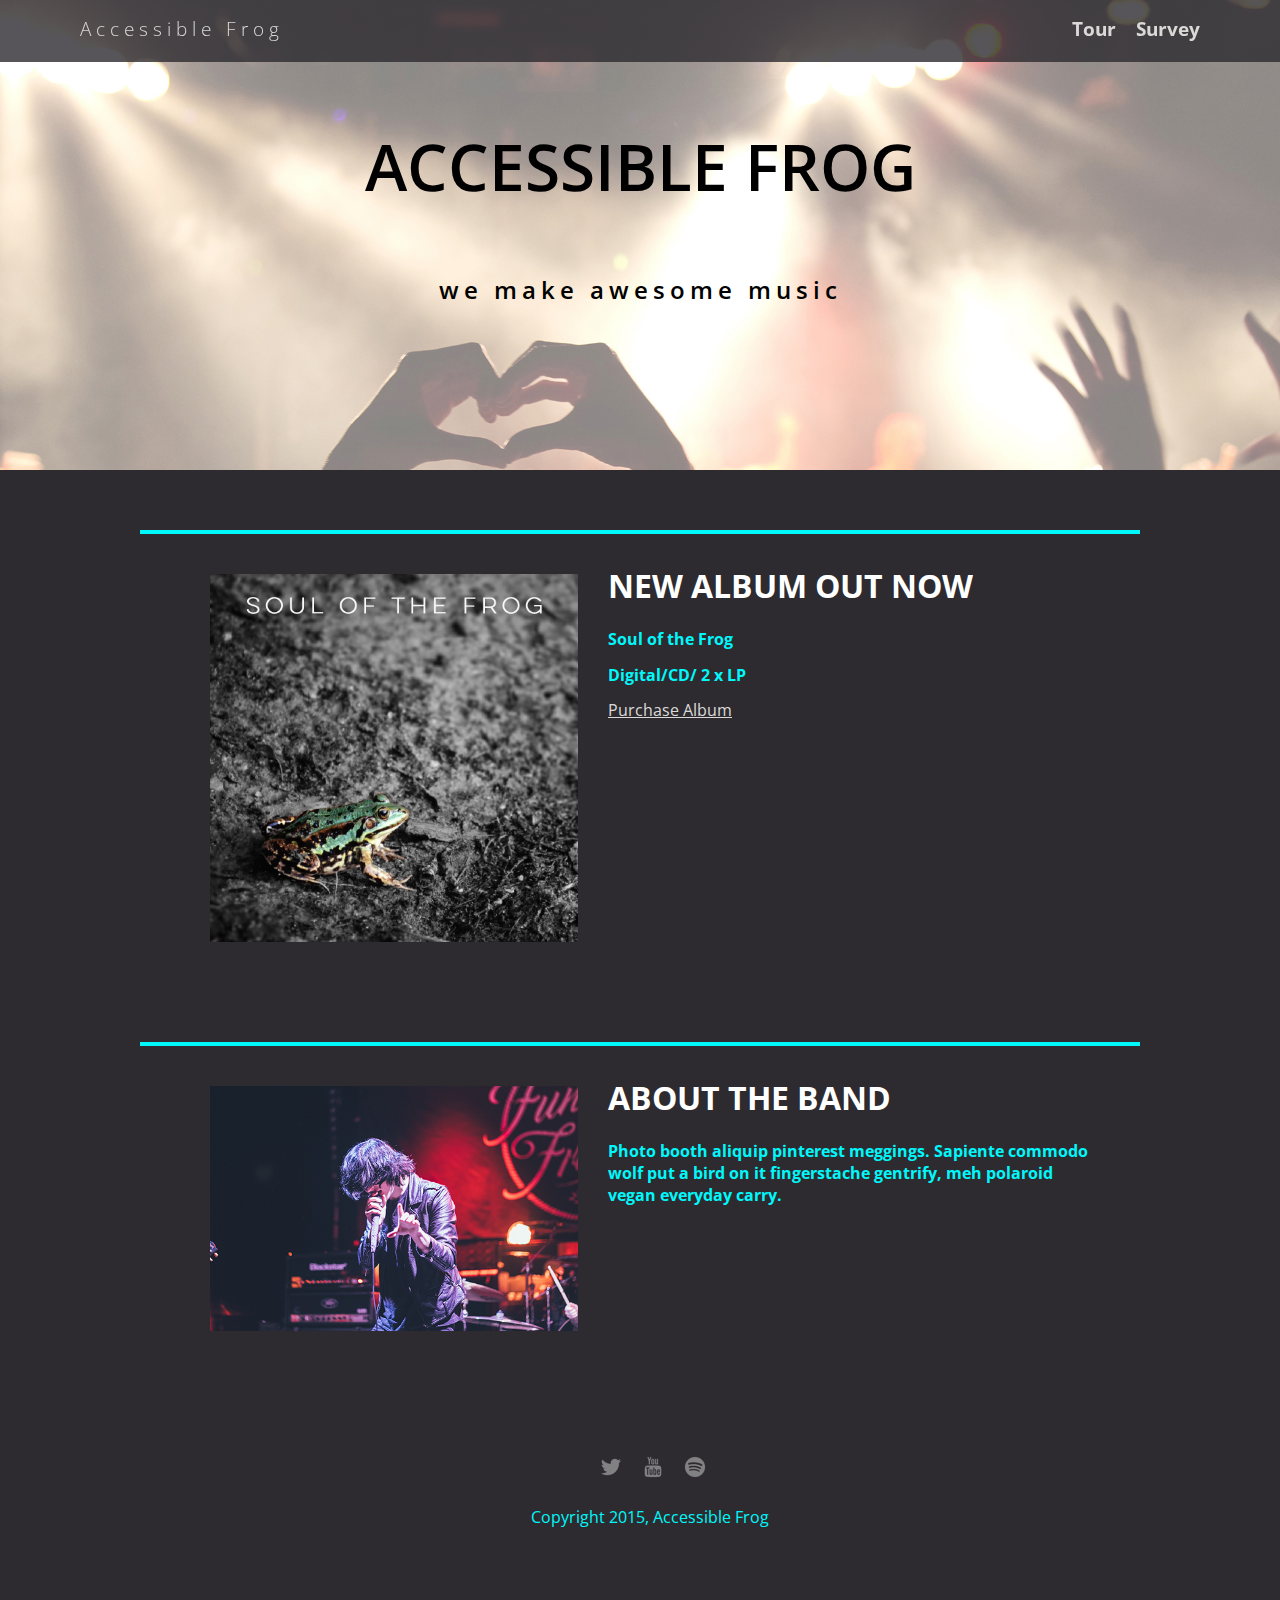
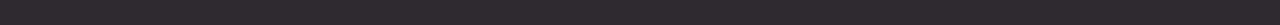
<file: index.html>
<!doctype html>
<html lang="en">
  <head>
      <meta charset="utf-8">
      <meta name="viewport" content="width=device-width, initial-scale=1, maximum-scale=1, user-scalable=0"/>
      <title>Accessible Frog</title>
      <link href='https://fonts.googleapis.com/css?family=Open+Sans:400,300,600' rel='stylesheet' type='text/css'>  
    <link href="css/normalize.css" rel="stylesheet" type="text/css" />
     <link href="css/styles.css" rel="stylesheet" type="text/css" />
  </head>

  <body>
    <div class="main-nav" role="navigation">
      <ul class="nav">
        <li class="name"><a href="#">Accessible Frog</a></li>
        <li><a href="tour.html">Tour</a></li>
        <li><a href="survey.html">Survey</a></li>
      </ul>
    </div>

    <header role="banner">
   <h1 class="tagline">ACCESSIBLE FROG</h1>
      <span class="tag">we make awesome music</span>
    </header>

    <main role="main">
      <div class="card">
        <div class="flex">
          <img class="photo" src= "img/soul_of_the_frog.jpg" alt="Album cover Soul of the Frog">
          <div class="information">
            <h1 class="heading">New album out now</h1>
            <h2>Soul of the Frog</h2>
            <h2>Digital/CD/ 2 x LP</h2>
            <a href="#" class="buy">Purchase Album</a>
          </div>
        </div>
      </div>

      <div class="card">
        <div class="flex">
          <img class="photo" src= "img/lead_singer.jpg" alt=" band member preforming live">
          <div class="information">
            <h1 class="heading">About the band</h1>
            <h2>Photo booth aliquip pinterest meggings. Sapiente commodo wolf put a bird on it fingerstache gentrify, meh polaroid vegan everyday carry.</h2>
          </div>
        </div>
      </div>
    </main>

    <footer role="contentinfo">
      <ul>
        <li><a href="#" class="social twitter"><img src= "img/twitter-32.png" width="32" height="32" alt="twitter icon"></a></li>
        <li><a href="#" class="social youtube"><img src= "img/youtube-32.png" width="32" height="32" alt="youtube icon"></a></li>
        <li><a href="#" class="social spotify"><img src= "img/spotify-32.png" width="32" height="32" alt="social icon"></a></li>
      </ul>
      <p class="copyright">Copyright 2015, Accessible Frog</p>
    </footer>

  </body>
</html>
</file>
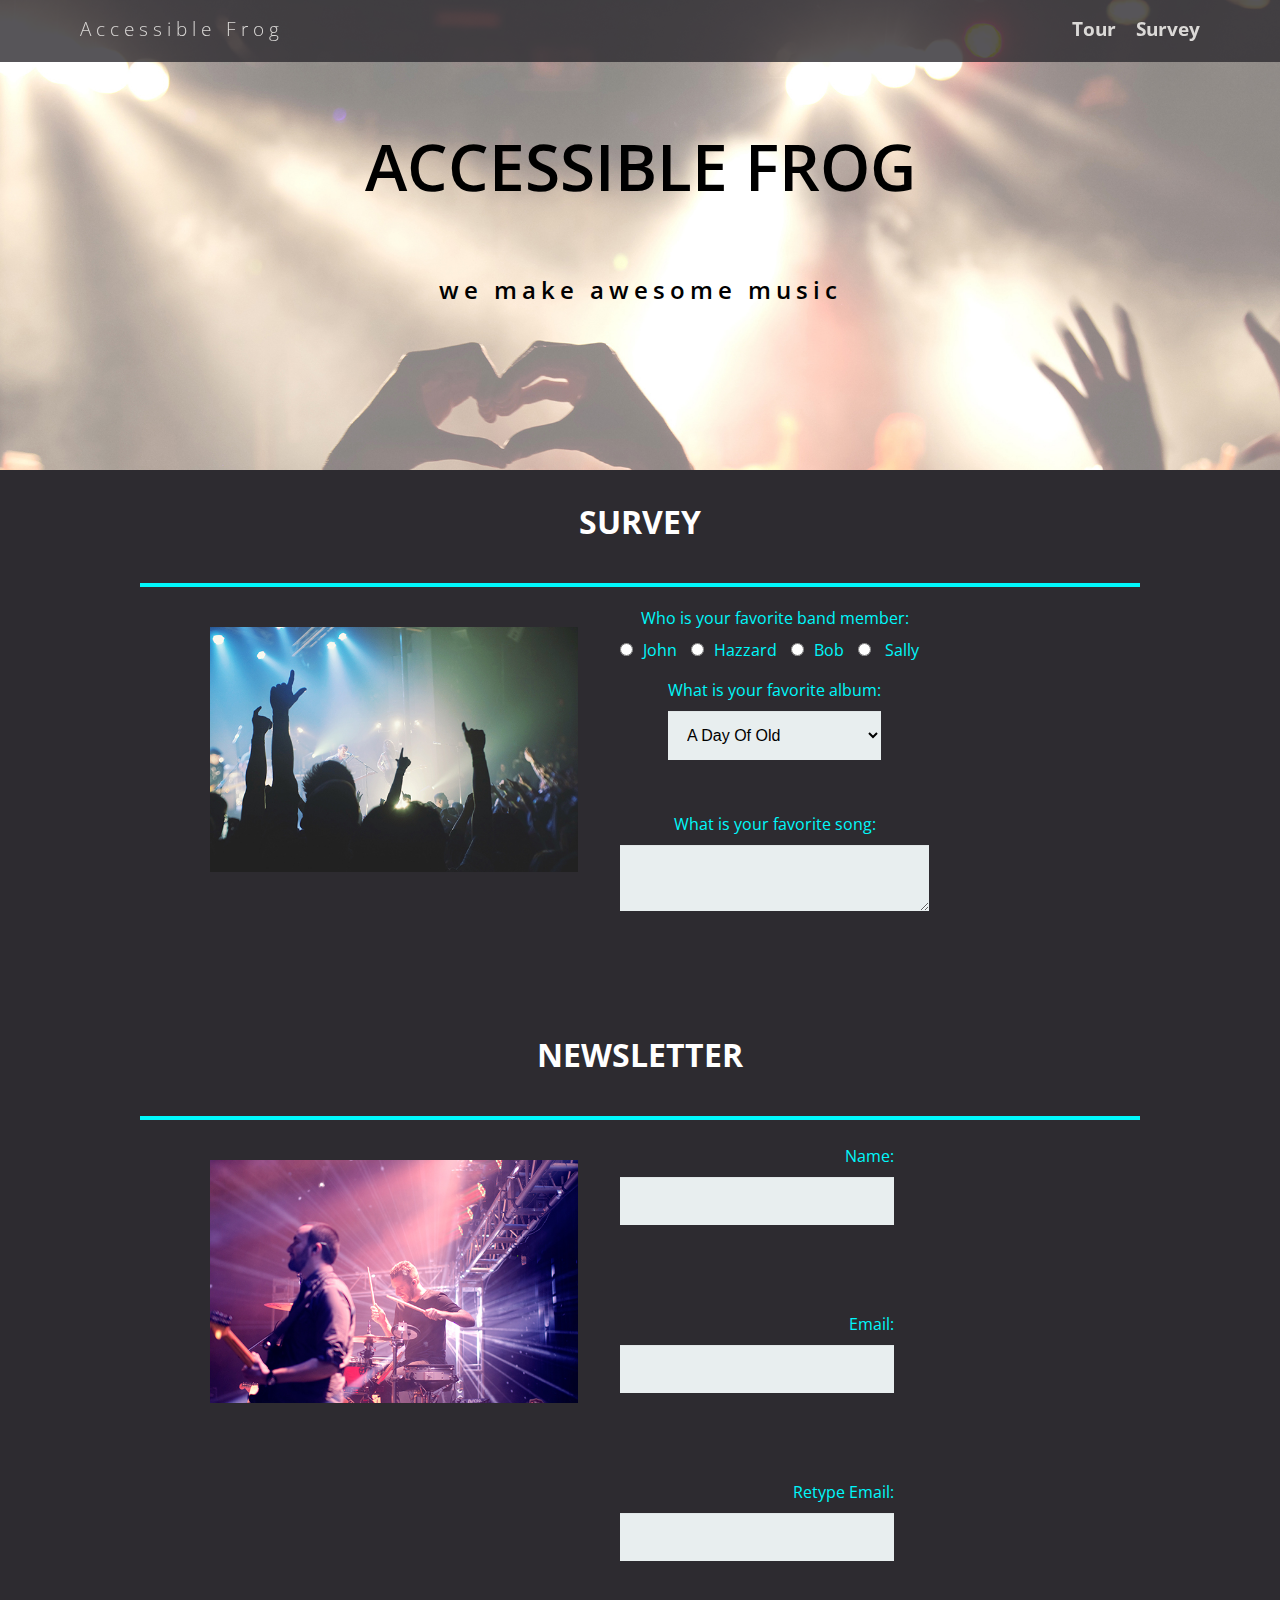
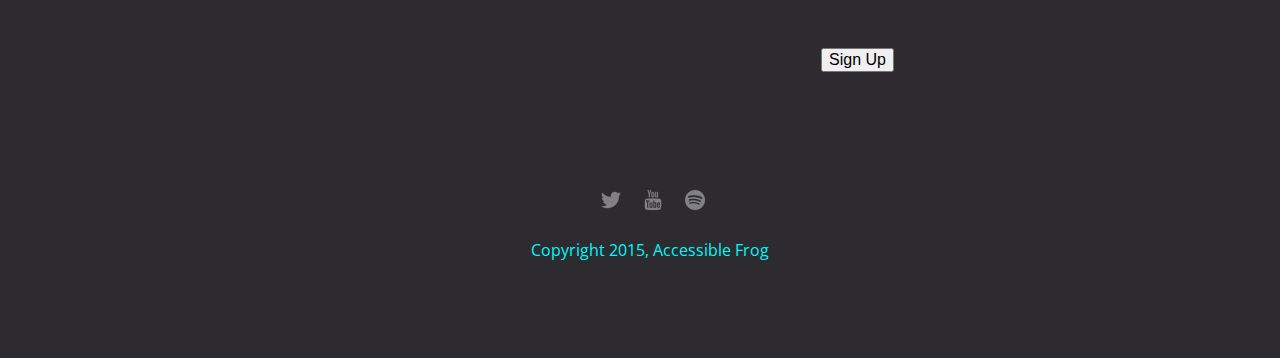
<file: survey.html>
<!doctype html>
<html lang="en">
  <head>
    <meta charset="utf-8"> 
    <meta name="viewport" content="width=device-width, initial-scale=1, maximum-scale=1, user-scalable=0"/>
     <title>Accessible Frog</title>
    <link href='https://fonts.googleapis.com/css?family=Open+Sans:400,300,600' rel='stylesheet' type='text/css'>
    <link href="css/normalize.css" rel="stylesheet" type="text/css" />
    <link href="css/styles.css" rel="stylesheet" type="text/css" />
    <link href="css/survey.css" rel="stylesheet" type="text/css" />
  </head>

  <body>
    <div class="main-nav" role="navigation">
      <ul class="nav">
        <li class="name"><a href="index.html">Accessible Frog</a></li>
        <li><a href="tour.html">Tour</a></li>
        <li><a href="#">Survey</a></li>
      </ul>
    </div>

    <header role="banner">
       <h1 class="tagline">ACCESSIBLE FROG</h1>
      <span class="tag">we make awesome music</span>
    </header>

    <main role="main">
      <h1 class= "heading">Survey</h1>
      <div class="card">
        <div class="flex">
          <img class="photo" src= "img/concert01.jpg" alt="band concert">
          <div class="container">
            <fieldset class= "survey">
              <legend>
                <label class="fav-b">Who is your favorite band member:</label>
              
              <input type="radio" id="john" name="res" value="John"><label class="band" for="john">John</label>
              <input type="radio" id="hazzard" name="res" value="Hazzard"><label class="band" for="hazzard">Hazzard</label>
              <input type="radio" id="bob" name="res" value="Bob"><label class="band" for="bob">Bob</label> 
              <input type="radio" id="sally" name="res" value="Sally"><label class="band" for="sally"> Sally</label>
             </legend>
              </fieldset>
            
              <fieldset class= "survey">
              <legend>
                <label for="albums">What is your favorite album:</label>
              <select id="albums" name="select">
                 <option value="1">A Day Of Old</option>
                 <option value="2">Diamond Fireworks</option>
                 <option value="3">Enjoy Your Desire</option>
                 <option value="4">Finding My Shadow</option>
                 <option value="5">Heroic Forever</option>
                 <option value="6">Midnight Fires</option>
                 <option value="7">Music Of My Life</option>
                 <option value="8">Party For An Angel</option>
                 <option value="9">Song For Yesterday</option>
                 <option value="10">Street Of The Rider</option>
                  <option value="11">This Is For You</option>
              </select>
                </legend>
                </fieldset>
            
              <fieldset class= "survey">
              <label for="favsong">What is your favorite song:</label>
              <textarea  name="fav_song" id="favsong"></textarea>
            </fieldset>
          </div>
        </div>
      </div>
      <h1 class= "heading">Newsletter</h1>
      <div class="card">
        <div class="flex">
          <img class="photo" src= "img/the_band.jpg" alt="Band onstage">
            <div class="container">
              <fieldset class="newsletter">
                  <label for="name">Name:</label>
                  <input type ="text" id="name" name="user_name" aria-describedby="name-hint">
                  <p id="name-hint">Please type your first and last name.</p>
                
                  <label for="mail">Email:</label>
                  <input type ="email" id="mail" name="user_email" aria-describedby="mail-hint">
                  <p id="mail-hint">Please type your email address.</p>
                
                  <label for="confirm-mail">Retype Email:</label>
                  <input type ="email" id="confirm-mail" name="user_email" aria-describedby="email-hint">
                <p id="email-hint">Please retype your email</p>
                
                  <button type="submit" value="Submit">Sign Up</button>
              </fieldset>
            </div>
        </div>
      </div>
    </main>

    <footer role="contentinfo" >
      <ul>
        <li><a href="#" class="social twitter"><img src= "img/twitter-32.png" width="32" height="32" alt="twitter icon"></a></li>
        <li><a href="#" class="social youtube"><img src= "img/youtube-32.png" width="32" height="32" alt="youtube icon"></a></li>
        <li><a href="#" class="social spotify"><img src= "img/spotify-32.png" width="32" height="32" alt="social icon"></a></li>
      </ul>
      <p class="copyright">Copyright 2015, Accessible Frog</p>
    </footer>
  </body>
</html>
</file>
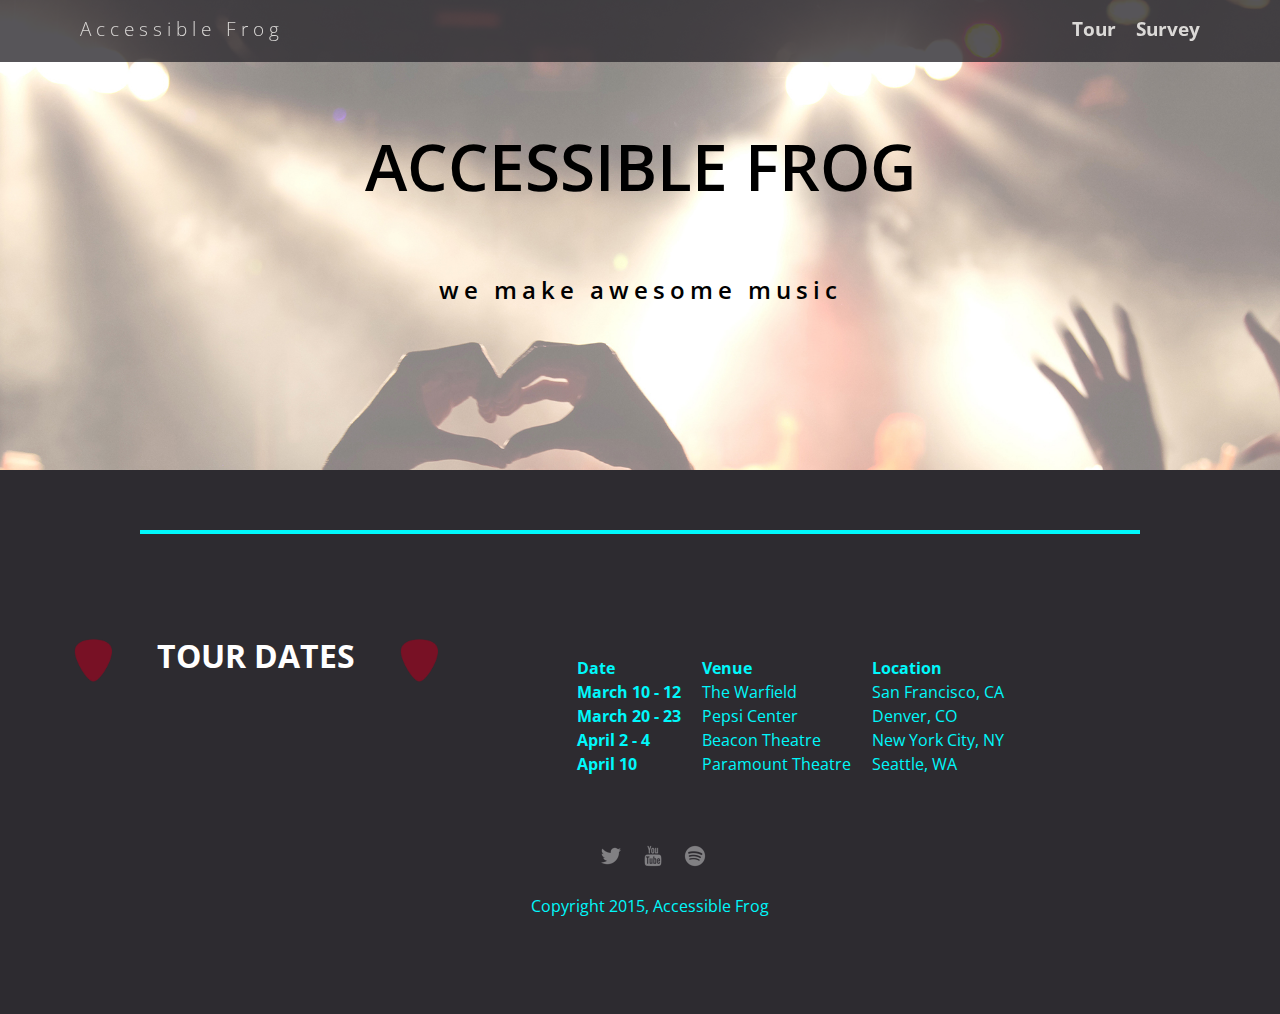
<file: tour.html>
<!doctype html>
<html lang="en">
  <head>
      <meta charset="utf-8">
      <meta name="viewport" content="width=device-width, initial-scale=1, maximum-scale=1, user-scalable=0"/>
    <title>Accessible Frog</title>
      <link href='https://fonts.googleapis.com/css?family=Open+Sans:400,300,600' rel='stylesheet' type='text/css'>
     <link href="css/normalize.css" rel="stylesheet" type="text/css" />
      <link href="css/styles.css" rel="stylesheet" type="text/css" />
      <link href="css/tour.css" rel="stylesheet" type="text/css" />
  </head>

  <body>
    <div class="main-nav" role="navigation">
      <ul class="nav">
        <li class="name"><a href="index.html">Accessible Frog</a></li>
        <li><a href="#">Tour</a></li>
        <li><a href="survey.html">Survey</a></li>
      </ul>
    </div>

    <header role="banner">
      <h1 class="tagline">ACCESSIBLE FROG</h1>
      <span class="tag">we make awesome music</span>
    </header>

    <main role="main">
      <div class="card"></div>
        <div class="tour">
        <!-- The following images are decorative for this project. -->
        <!-- Please see the project instructions for information on how to handle these. -->
          <img class="pick" src= "img/guitar_pick.png" alt="">
          <h1 class= "heading">Tour Dates</h1>
          <img class="pick"  src= "img/guitar_pick.png" alt="">
          </div>
        <div class="tour-dates">
          <table>
            <caption>Table showing the tour dates, venue, and location</caption>
            <thead>
                 <tr>
                   <th scope="col">Date</th> 
                   <th scope="col">Venue</th>
                   <th scope="col">Location</th>
                </tr>
              </thead>
            <tbody>
                <tr>
                  <th scope="row">  March 10 - 12 </th>      
                 <td> The Warfield </td>             
                 <td> San Francisco, CA</td>
                </tr>
                <tr>
                    <th scope="row">March 20 - 23</th>  
                  <td>Pepsi Center</td>             
                  <td>Denver, CO</td>
                </tr>
                <tr>
                 <th scope="row">April 2 - 4</th> 
                 <td> Beacon Theatre</td>            
                 <td> New York City, NY</td>
                </tr>
                <tr>
                  <th scope="row"> April 10 </th> 
                  <td>Paramount Theatre </td>
                  <td>Seattle, WA</td>
                </tr>
             </tbody>     
         </table>
        
      </div>
    </main>
    
    <footer role="contentinfo">
      <ul>
        <li><a href="#" class="social twitter"><img src= "img/twitter-32.png" width="32" height="32" alt="twitter icon"></a></li>
        <li><a href="#" class="social youtube"><img src= "img/youtube-32.png" width="32" height="32" alt="youtube icon"></a></li>
        <li><a href="#" class="social spotify"><img src= "img/spotify-32.png" width="32" height="32" alt="social icon"></a></li>
      </ul>
      <p class="copyright">Copyright 2015, Accessible Frog</p>
    </footer>
  </body>
</html>
</file>
<file: css/styles.css>
/* Global Layout Set-up */
* {
  box-sizing: border-box;
}

body {
  margin: 0;
  padding: 0;
  text-align: center;
  font-family: 'Open Sans', sans-serif;
  color: #00f8fb;
  background: #2d2b30;
}

/* Link Styles */

a {
  text-decoration: none;
  color:#DBD9D7;
}

a:hover {
  color: #fff;
}

/* Section Styles */

.main-nav {
  width: 100%;
  background: rgba(45, 43, 48, 0.8);
  min-height: 30px;
  padding: 10px;
  position: fixed;
  text-align: center;
}
.nav {
  display: flex;
  justify-content: space-around;
  font-weight: bold;
  font-size: 1.2em;
  list-style-type: none;
  margin: 0 auto;
  padding: 10px;
  
}
  .nav .name {
    display: block;
    margin-right: auto;
    color: white;
    letter-spacing: 5px;
  }

  .nav li {
    padding: 5px 10px 10px 10px;
  }
  
  .nav a {
    transition: all .5s;
  }
  
  .nav a:hover {
    color: white;
  }

.name{
  font-weight: 300;
}

header {
  background: url('../img/concert02_no_text.jpg') no-repeat top center ;
  background-size: cover;
  overflow: hidden;
  padding-top: 60px;
  height: 350px;
}

.tag {
  font-size: 1.5em;
  text-align: center;
  color: #000;
  padding: 10px;
  letter-spacing: 5px;
  font-weight: 600;
}
.tagline {
  font-size: 4em;
  text-align: center;
  font-weight: 600;
  padding: 20px;
  text-transform: uppercase;
  color: #000;
  font-weight: 600;
}

.card {
  margin: 30px;
  padding: 10px 40px 40px;
  text-align: left;
  border-top: 4px solid #00f8fb;
  clear: both;
}
.card:hover {
  border-color: #fff;
}


.photo {
  display: block;
  width: 100%;
  height: 0%;
  margin: 0 auto;

}

.heading{
  font-size: 2em;
  text-transform: uppercase;
  color: white;
  margin-top: 10px;
}
h2 {
  font-size: 1em;
}

.buy {
  text-decoration: underline;
  
}

/* Footer styles */

footer {
  display: block;
  width: 100%;
  min-height: 30px;
  padding: 20px 0 40px 20px;
}

footer .copyright {
  top: -8px;
  font-size: .75em;
}

footer ul {  
  margin: 0;
  padding: 0;
}

footer ul li {
  list-style-type: none;
  display: inline-block;
}

.social {
  margin-left: 5px;
  width: 30px;
  height: 30px;
  background-size: 30px 30px;
  opacity: .4;
  transition: all .5s;
}
a.social:hover {
	opacity: 1;
}
.clearfix {
	clear: both;
}

/* Styles for larger screens */
@media screen and (min-width: 840px) {

  .flex {
    display: -ms-flexbox;      /* TWEENER - IE 10 */
    display: flex;
    max-width: 1200px;
    -ms-flex-pack: distribute;
  }

  header {
    min-height: 470px;
  }

  .nav {
    max-width: 1200px;
    padding: 0 30px;
  }

  main {
    padding-top: 20px;
  }

  p {
    line-height: 1.6em;
  }

  .card{
    margin: 40px auto;
    padding: 20px 40px 40px;
    width: 80%;
    max-width: 1000px;
  }

  .photo{
    width: 40%;
    margin: 20px 30px;
  }

  footer {
    font-size: 1.3em;
    max-width: 1200px;
    margin: 40px auto;
  }
}
</file>
<file: css/survey.css>
/* Survey page styles */

.survey {
  border: none;
}

input[type="radio"] { 
}
.fav-b {
  display: block;
  margin-bottom: 10px;
}
.band {
  display: inline;
  padding-left: 10px;
  padding-right: 10px;
}
input[type="text"],
input[type="email"],
input[type="email"],
#albums,
textarea {
  background: rgba(255,255,255,0.1);
  border: none;
  font-size: 16px;
  height: auto;
  margin: 0;
  outline: 0;
  padding: 15px;
  width: 100%;
  background-color: #e8eeef;
  color: #000;
  box-shadow: 0 1px 0 rgba(0,0,0,0.03) inset;
  margin-bottom: 30px;
}
label {
 display: block;
  margin-bottom: 10px;
}

#albums:focus,
input:focus,
textarea:focus,
select:focus {
  background-color:  #AFECEF;
  border: 1px solid blue;
}

.container{
  text-align: center;
}
.newsletter{
  text-align: right;
  border: none;
}
#name-hint,
#mail-hint,
#email-hint {
 color: #2d2b30;
}

/* Styles for larger screens */
@media screen and (min-width: 840px) {
  .photo{
    width: 40%;
  }
}
</file>
<file: css/tour.css>
/* Tour page styles */

table {
  font-family: 'Open Sans', sans-serif;
  text-align: left;
}
th, td {
  padding-right: 20px;
}
.tour {
 float: left;
  display: block;
 width: 30%;
 margin: 0 5% 5% 5%; 
 
}
.tour-dates {
 float: left;
  display: block;
 width: 50%;
 margin: 0 5% 5% 5%; 
}

.heading{
  float: left;
  display: block;
  margin: 0;
  width: 70%;
}

.pick{
  float: left;
  max-width: 100%;
  width: 15%;
  height: 20%;
  padding: 5px 10px 0 10px;
  display: block;
  
}
caption {
  text-indent: -20000px;
}
@media screen and (max-width: 460px) {
  .tour {
      width: 100%;
    }
    .tour-dates {
      width: 100%;
    }
}
</file>
